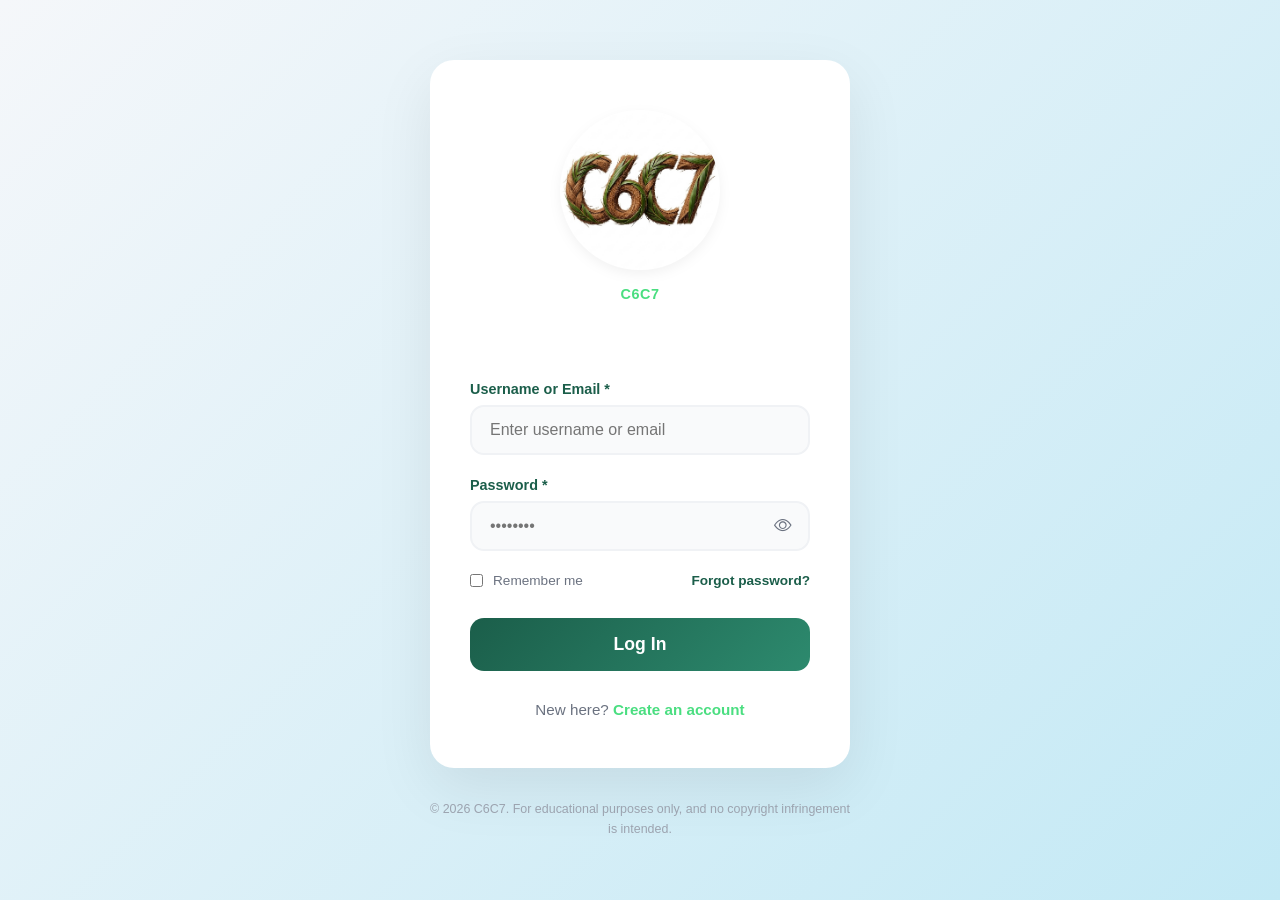
<file: login.html>
<!DOCTYPE html>
<html lang="en">
<head>
    <meta charset="UTF-8">
    <meta name="viewport" content="width=device-width, initial-scale=1.0">
    <meta http-equiv="Content-Security-Policy" content="default-src 'self'; script-src 'self' 'unsafe-inline' https://cdn.jsdelivr.net; style-src 'self' 'unsafe-inline' https://cdn.jsdelivr.net; font-src https://cdn.jsdelivr.net; img-src 'self' data:;">
    <title>Login | C6C7</title>
    <link href="https://cdn.jsdelivr.net/npm/bootstrap-icons@1.11.1/font/bootstrap-icons.css" rel="stylesheet">
    <style>
        * {
            margin: 0;
            padding: 0;
            box-sizing: border-box;
            font-family: 'Segoe UI', Roboto, Helvetica, Arial, sans-serif;
        }

        body {
            background: linear-gradient(135deg, #f5f7fa 0%, #c3e9f5 100%);
            min-height: 100vh;
            display: flex;
            flex-direction: column;
            justify-content: center;
            align-items: center;
            padding: 20px;
        }

        .login-container {
            background: #ffffff;
            border-radius: 24px;
            box-shadow: 0 20px 60px rgba(0, 0, 0, 0.08);
            padding: 50px 40px;
            width: 100%;
            max-width: 420px;
            transition: transform 0.3s ease;
        }

        .logo-section {
            text-align: center;
            margin-bottom: 35px;
        }

        .logo-section img {
            max-width: 160px;
            height: auto;
            margin-bottom: 12px;
            filter: drop-shadow(0 4px 6px rgba(0,0,0,0.05));
            border-radius: 50%;
            object-fit: cover;
        }

        .tagline {
            color: #4ade80;
            font-size: 0.9rem;
            font-weight: 600;
            letter-spacing: 0.5px;
            text-transform: uppercase;
        }

        .form-group {
            margin-bottom: 22px;
        }

        .form-group label {
            display: block;
            color: #1b5e4a;
            font-weight: 600;
            margin-bottom: 8px;
            font-size: 0.9rem;
        }

        .form-group input {
            width: 100%;
            padding: 14px 18px;
            border: 2px solid #f0f2f5;
            border-radius: 14px;
            font-size: 1rem;
            background-color: #f9fafb;
            transition: all 0.3s ease;
        }

        .form-group input:focus {
            outline: none;
            border-color: #4ade80;
            background-color: #ffffff;
            box-shadow: 0 0 0 4px rgba(74, 222, 128, 0.15);
        }

        .form-group input:hover {
            border-color: #4ade80;
            background-color: #ffffff;
            transform: translateY(-1px);
        }

        .form-options {
            display: flex;
            justify-content: space-between;
            align-items: center;
            margin-bottom: 30px;
            flex-wrap: wrap;
            gap: 10px;
        }

        .remember-me {
            display: flex;
            align-items: center;
            gap: 10px;
            color: #6b7280;
            font-size: 0.85rem;
            cursor: pointer;
        }

        .remember-me input {
            cursor: pointer;
            accent-color: #4ade80;
        }

        .forgot-password {
            color: #1b5e4a;
            text-decoration: none;
            font-size: 0.85rem;
            font-weight: 600;
        }

        .forgot-password:hover {
            color: #4ade80;
            text-decoration: underline;
        }

        .login-btn {
            width: 100%;
            padding: 16px;
            background: linear-gradient(135deg, #1b5e4a 0%, #2d8a6e 100%);
            color: #ffffff;
            border: none;
            border-radius: 14px;
            font-size: 1.1rem;
            font-weight: 600;
            cursor: pointer;
            transition: all 0.3s cubic-bezier(0.175, 0.885, 0.32, 1.275);
        }

        .login-btn:hover {
            transform: translateY(-2px);
            box-shadow: 0 12px 24px rgba(27, 94, 74, 0.25);
        }

        .login-btn:active {
            transform: translateY(0);
        }

        .login-btn:disabled {
            opacity: 0.7;
            cursor: not-allowed;
            transform: none;
        }

        .signup-link {
            text-align: center;
            margin-top: 30px;
            color: #6b7280;
            font-size: 0.95rem;
        }

        .signup-link a {
            color: #4ade80;
            text-decoration: none;
            font-weight: 700;
        }

        .signup-link a:hover {
            text-decoration: underline;
        }

        #message-container {
            margin-bottom: 20px;
            border-radius: 12px;
            text-align: center;
            min-height: 24px;
        }

        .msg {
            padding: 12px;
            border-radius: 10px;
            font-size: 0.9rem;
            font-weight: 500;
            animation: slideIn 0.3s ease;
        }

        @keyframes slideIn {
            from { opacity: 0; transform: translateY(-10px); }
            to { opacity: 1; transform: translateY(0); }
        }

        .msg-error {
            background-color: #fef2f2;
            color: #ef4444;
            border: 1px solid #fee2e2;
        }

        .msg-success {
            background-color: #f0fdf4;
            color: #22c55e;
            border: 1px solid #dcfce7;
        }

        .password-wrapper {
            position: relative;
        }

        .toggle-password {
            position: absolute;
            right: 14px;
            top: 50%;
            transform: translateY(-50%);
            background: none;
            border: none;
            color: #6b7280;
            cursor: pointer;
            font-size: 1.1rem;
            padding: 4px;
            transition: color 0.2s;
        }

        .toggle-password:hover {
            color: #1b5e4a;
        }

        .site-footer {
            margin-top: 32px;
            text-align: center;
            color: #9ca3af;
            font-size: 0.78rem;
            max-width: 420px;
            line-height: 1.6;
        }

        @keyframes shake {
            0%, 100% { transform: translateX(0); }
            25% { transform: translateX(-8px); }
            75% { transform: translateX(8px); }
        }

        @media (max-width: 480px) {
            .login-container {
                padding: 40px 25px;
            }
            .form-options {
                flex-direction: column;
                align-items: flex-start;
            }
        }
    </style>
</head>
<body>

    <div class="login-container">
        <div class="logo-section">
            <img src="images/c6c7.jpg" alt="C6C7 Logo">
            <p class="tagline">C6C7</p>
        </div>

        <div id="message-container"></div>

        <form id="login-form" novalidate>
            <div class="form-group">
                <label for="login-id">Username or Email *</label>
                <input type="text" id="login-id" placeholder="Enter username or email" required autocomplete="username" maxlength="100">
            </div>

            <div class="form-group">
                <label for="login-pass">Password *</label>
                <div class="password-wrapper">
                    <input type="password" id="login-pass" placeholder="••••••••" required autocomplete="current-password" maxlength="128">
                    <button type="button" class="toggle-password" id="toggle-pass" aria-label="Toggle password visibility">
                        <i class="bi bi-eye"></i>
                    </button>
                </div>
            </div>

            <div class="form-options">
                <label class="remember-me">
                    <input type="checkbox" id="remember-me"> Remember me
                </label>
                <a href="#" class="forgot-password" id="forgot-link">Forgot password?</a>
            </div>

            <button type="submit" class="login-btn" id="login-btn">Log In</button>
        </form>

        <div class="signup-link">
            <p>New here? <a href="signup.html">Create an account</a></p>
        </div>
    </div>

    <div class="site-footer">
        &copy; 2026 C6C7. For educational purposes only, and no copyright infringement is intended.
    </div>

    <script src="app.js"></script>
    <script>
        // Redirect to storefront if already logged in
        CocoStore.redirectIfLoggedIn('storefront.html');

        /* ======================
           RATE LIMITING
           ====================== */
        const RATE_KEY = 'coco_login_attempts';
        const MAX_ATTEMPTS = 5;
        const LOCKOUT_MS = 60 * 1000; // 60 seconds

        function getRateData() {
            return JSON.parse(localStorage.getItem(RATE_KEY) || '{"count":0,"lockedUntil":0}');
        }

        function isLockedOut() {
            const data = getRateData();
            if (data.lockedUntil && Date.now() < data.lockedUntil) return true;
            if (data.lockedUntil && Date.now() >= data.lockedUntil) {
                localStorage.removeItem(RATE_KEY); // Reset after lockout expires
            }
            return false;
        }

        function recordFailedAttempt() {
            const data = getRateData();
            data.count = (data.count || 0) + 1;
            if (data.count >= MAX_ATTEMPTS) {
                data.lockedUntil = Date.now() + LOCKOUT_MS;
            }
            localStorage.setItem(RATE_KEY, JSON.stringify(data));
        }

        function clearAttempts() {
            localStorage.removeItem(RATE_KEY);
        }

        /* ======================
           UI SETUP
           ====================== */
        const form = document.getElementById('login-form');
        const loginIdInput = document.getElementById('login-id');
        const loginPassInput = document.getElementById('login-pass');
        const loginBtn = document.getElementById('login-btn');
        const messageContainer = document.getElementById('message-container');
        const togglePassBtn = document.getElementById('toggle-pass');
        const togglePassIcon = togglePassBtn.querySelector('i');
        const container = document.querySelector('.login-container');

        // Pre-fill email from signup redirect (e.g., login.html?email=user@example.com)
        const params = new URLSearchParams(window.location.search);
        const emailParam = params.get('email');
        if (emailParam) {
            loginIdInput.value = decodeURIComponent(emailParam).slice(0, 100);
            loginPassInput.focus();
        }

        // Load remembered identifier
        const remembered = localStorage.getItem('ghc_remembered_id');
        if (remembered && !emailParam) {
            loginIdInput.value = remembered;
            document.getElementById('remember-me').checked = true;
            loginPassInput.focus();
        }

        // Toggle password visibility
        togglePassBtn.addEventListener('click', function () {
            const isPassword = loginPassInput.type === 'password';
            loginPassInput.type = isPassword ? 'text' : 'password';
            togglePassIcon.classList.toggle('bi-eye');
            togglePassIcon.classList.toggle('bi-eye-slash');
        });

        // Forgot password placeholder
        document.getElementById('forgot-link').addEventListener('click', function (e) {
            e.preventDefault();
            showMessage('Password recovery is not available in this demo. Please contact support.', 'error');
        });

        /* ======================
           HELPERS
           ====================== */
        function showMessage(text, type) {
            // Use textContent assignment to avoid XSS
            const div = document.createElement('div');
            div.className = 'msg msg-' + type;
            div.textContent = text;
            messageContainer.innerHTML = '';
            messageContainer.appendChild(div);
            if (type === 'success') {
                setTimeout(() => { messageContainer.innerHTML = ''; }, 3000);
            }
        }

        function shakeContainer() {
            container.style.animation = 'none';
            container.offsetHeight; // trigger reflow
            container.style.animation = 'shake 0.4s ease';
        }

        /* ======================
           AUTHENTICATION
           ====================== */
        function authenticateUser(identifier, password) {
            const users = JSON.parse(localStorage.getItem('coco_users') || '[]');
            const id = identifier.toLowerCase();
            const user = users.find(u =>
                u.username.toLowerCase() === id ||
                u.email.toLowerCase() === id
            );
            if (!user) return { ok: false, message: 'Account not found. Please sign up first.' };
            if (user.password !== password) return { ok: false, message: 'Incorrect password. Please try again.' };
            const { password: _pw, ...safeUser } = user;
            return { ok: true, user: safeUser };
        }

        /* ======================
           FORM SUBMISSION
           ====================== */
        form.addEventListener('submit', function (e) {
            e.preventDefault();

            if (isLockedOut()) {
                const data = getRateData();
                const secsLeft = Math.ceil((data.lockedUntil - Date.now()) / 1000);
                showMessage(`Too many failed attempts. Please wait ${secsLeft} seconds.`, 'error');
                shakeContainer();
                return;
            }

            const identifier = loginIdInput.value.trim().slice(0, 100);
            const password = loginPassInput.value.slice(0, 128);

            if (!identifier || !password) {
                showMessage('Please enter both username/email and password.', 'error');
                return;
            }

            loginBtn.disabled = true;
            loginBtn.textContent = 'Logging in...';

            setTimeout(function () {
                const result = authenticateUser(identifier, password);

                if (result.ok) {
                    clearAttempts();
                    localStorage.setItem('coco_session', JSON.stringify(result.user));

                    if (document.getElementById('remember-me').checked) {
                        localStorage.setItem('ghc_remembered_id', identifier);
                    } else {
                        localStorage.removeItem('ghc_remembered_id');
                    }

                    showMessage('Success! Redirecting to shop...', 'success');
                    setTimeout(function () {
                        window.location.href = 'storefront.html';
                    }, 1000);
                } else {
                    recordFailedAttempt();
                    const data = getRateData();
                    const attemptsLeft = MAX_ATTEMPTS - data.count;
                    const msg = attemptsLeft > 0
                        ? result.message + ' (' + attemptsLeft + ' attempt' + (attemptsLeft !== 1 ? 's' : '') + ' left)'
                        : 'Account locked for 60 seconds due to too many failed attempts.';
                    showMessage(msg, 'error');
                    shakeContainer();
                    loginBtn.disabled = false;
                    loginBtn.textContent = 'Log In';
                }
            }, 600);
        });
    </script>
</body>
</html>
</file>
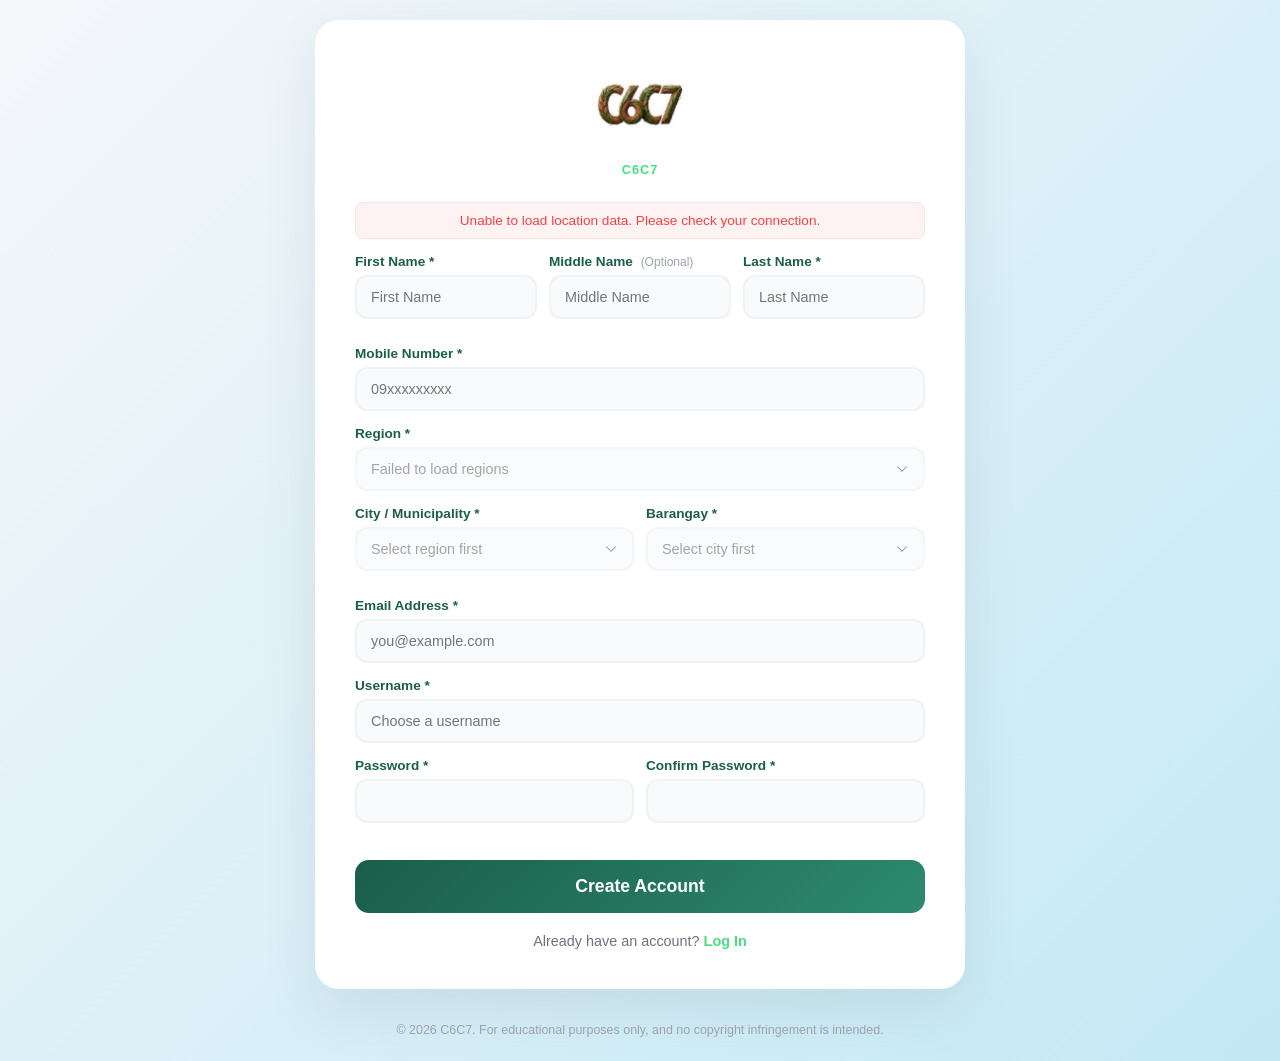
<file: signup.html>
<!DOCTYPE html>
<html lang="en">
<head>
    <meta charset="UTF-8">
    <meta name="viewport" content="width=device-width, initial-scale=1.0">
    <meta http-equiv="Content-Security-Policy" content="default-src 'self'; script-src 'self' 'unsafe-inline' https://cdn.jsdelivr.net; style-src 'self' 'unsafe-inline' https://cdn.jsdelivr.net; font-src https://cdn.jsdelivr.net; img-src 'self' data:; connect-src https://psgc.gitlab.io;">
    <title>Sign Up |  C6C7</title>
    <link href="https://cdn.jsdelivr.net/npm/bootstrap-icons@1.11.1/font/bootstrap-icons.css" rel="stylesheet">
    <style>
        * { margin: 0; padding: 0; box-sizing: border-box; font-family: 'Segoe UI', Roboto, sans-serif; }

        body {
            background: linear-gradient(135deg, #f5f7fa 0%, #c3e9f5 100%);
            min-height: 100vh;
            display: flex; flex-direction: column; justify-content: center; align-items: center;
            padding: 20px;
        }

        .signup-container {
            background: #ffffff;
            border-radius: 24px;
            box-shadow: 0 20px 60px rgba(0, 0, 0, 0.08);
            padding: 40px;
            width: 100%; max-width: 650px;
        }

        .logo-section { text-align: center; margin-bottom: 25px; }
        .logo-section img { max-width: 90px; border-radius: 50%; margin-bottom: 8px; object-fit: cover; }
        .tagline { color: #4ade80; font-size: 0.8rem; font-weight: 700; text-transform: uppercase; letter-spacing: 1px; }

        .form-row { display: flex; gap: 12px; margin-bottom: 12px; }

        @media (max-width: 576px) {
            .form-row { flex-direction: column; gap: 0; }
            .signup-container { padding: 25px; }
        }

        .form-group { flex: 1; margin-bottom: 15px; }
        .form-group label { display: block; color: #1b5e4a; font-weight: 600; margin-bottom: 6px; font-size: 0.85rem; }

        .form-group input, .form-group select {
            width: 100%; padding: 12px 14px; border: 2px solid #f0f2f5;
            border-radius: 12px; font-size: 0.9rem; background-color: #f9fafb;
            transition: all 0.25s ease;
            cursor: pointer;
        }

        .form-group input:hover, .form-group select:hover {
            border-color: #4ade80;
            background-color: #ffffff;
            transform: translateY(-1px);
        }

        .form-group input:focus, .form-group select:focus {
            outline: none;
            border-color: #1b5e4a;
            background-color: #ffffff;
            box-shadow: 0 0 0 4px rgba(27, 94, 74, 0.1);
        }

        .optional-badge { font-weight: normal; color: #9ca3af; font-size: 0.75rem; margin-left: 4px; }

        .strength-container {
            max-height: 0;
            margin-top: 0;
            opacity: 0;
            overflow: hidden;
            transition: all 0.3s ease-out;
            pointer-events: none;
        }

        .strength-container.visible {
            max-height: 60px;
            margin-top: 8px;
            opacity: 0.7;
            pointer-events: auto;
        }

        .strength-meter {
            height: 6px;
            background: #eee;
            border-radius: 3px;
            overflow: hidden;
            margin-bottom: 4px;
        }

        .strength-bar {
            height: 100%;
            width: 0%;
            transition: width 0.4s ease, background-color 0.4s ease;
        }

        #strength-text {
            font-size: 0.75rem;
            font-weight: 600;
        }

        .signup-btn {
            width: 100%; padding: 16px; margin-top: 10px;
            background: linear-gradient(135deg, #1b5e4a 0%, #2d8a6e 100%);
            color: #fff; border: none; border-radius: 14px;
            font-size: 1.1rem; font-weight: 600; cursor: pointer;
            transition: transform 0.2s;
        }
        .signup-btn:hover { transform: translateY(-2px); box-shadow: 0 10px 20px rgba(27, 94, 74, 0.2); }
        .signup-btn:disabled { opacity: 0.7; cursor: not-allowed; transform: none; }

        .msg { padding: 10px; border-radius: 8px; text-align: center; font-size: 0.85rem; margin-bottom: 15px; }
        .msg-error { background: #fef2f2; color: #ef4444; border: 1px solid #fee2e2; }
        .msg-success { background: #f0fdf4; color: #22c55e; border: 1px solid #dcfce7; }

        .login-link { text-align: center; margin-top: 20px; font-size: 0.9rem; color: #6b7280; }
        .login-link a { color: #4ade80; text-decoration: none; font-weight: 700; }

        .form-group select {
            cursor: pointer;
            appearance: none;
            background-image: url("data:image/svg+xml,%3Csvg xmlns='http://www.w3.org/2000/svg' width='16' height='16' fill='%231b5e4a' class='bi bi-chevron-down' viewBox='0 0 16 16'%3E%3Cpath fill-rule='evenodd' d='M1.646 4.646a.5.5 0 0 1 .708 0L8 10.293l5.646-5.647a.5.5 0 0 1 .708.708l-6 6a.5.5 0 0 1-.708 0l-6-6a.5.5 0 0 1 0-.708z'/%3E%3C/svg%3E");
            background-repeat: no-repeat;
            background-position: right 15px center;
            background-size: 12px;
        }

        .form-group select:hover {
            border-color: #4ade80;
            background-color: #ffffff;
            box-shadow: 0 4px 12px rgba(74, 222, 128, 0.15);
            transform: translateY(-2px);
        }

        .form-group select option {
            padding: 12px;
            background-color: #ffffff;
            color: #1b5e4a;
            font-size: 0.95rem;
        }

        .form-group select:active { transform: scale(0.98); }

        .loading { opacity: 0.6; pointer-events: none; }

        .site-footer {
            margin-top: 32px;
            text-align: center;
            color: #9ca3af;
            font-size: 0.78rem;
            max-width: 650px;
            line-height: 1.6;
        }
    </style>
</head>
<body>

<div class="signup-container">
    <div class="logo-section">
        <img src="images/c6c7.jpg" alt="C6C7 Logo">
        <p class="tagline">C6C7</p>
    </div>

    <div id="message-container"></div>

    <form id="signup-form" novalidate>
        <div class="form-row">
            <div class="form-group">
                <label>First Name *</label>
                <input type="text" id="first-name" placeholder="First Name" required maxlength="50">
            </div>
            <div class="form-group">
                <label>Middle Name <span class="optional-badge">(Optional)</span></label>
                <input type="text" id="middle-name" placeholder="Middle Name" maxlength="50">
            </div>
            <div class="form-group">
                <label>Last Name *</label>
                <input type="text" id="last-name" placeholder="Last Name" required maxlength="50">
            </div>
        </div>

        <div class="form-group">
            <label>Mobile Number *</label>
            <input type="tel" id="mobile" placeholder="09xxxxxxxxx" pattern="09[0-9]{9}" required maxlength="11">
        </div>

        <div class="form-group">
            <label>Region *</label>
            <select id="region" required>
                <option value="">Loading regions...</option>
            </select>
        </div>

        <div class="form-row">
            <div class="form-group">
                <label>City / Municipality *</label>
                <select id="city" disabled required>
                    <option value="">Select region first</option>
                </select>
            </div>
            <div class="form-group">
                <label>Barangay *</label>
                <select id="barangay" disabled required>
                    <option value="">Select city first</option>
                </select>
            </div>
        </div>

        <div class="form-group">
            <label>Email Address *</label>
            <input type="email" id="email" placeholder="you@example.com" required maxlength="100">
        </div>

        <div class="form-group">
            <label>Username *</label>
            <input type="text" id="username" placeholder="Choose a username" required minlength="3" maxlength="30">
        </div>

        <div class="form-row">
            <div class="form-group">
                <label>Password *</label>
                <input type="password" id="password" required minlength="8" maxlength="128">
                <div class="strength-container">
                    <div class="strength-meter"><div id="strength-bar" class="strength-bar"></div></div>
                    <span id="strength-text"></span>
                </div>
            </div>
            <div class="form-group">
                <label>Confirm Password *</label>
                <input type="password" id="confirm-password" required maxlength="128">
            </div>
        </div>

        <button type="submit" class="signup-btn" id="submit-btn">Create Account</button>
    </form>

    <div class="login-link">
        Already have an account? <a href="login.html">Log In</a>
    </div>
</div>

<div class="site-footer">
    &copy; 2026 C6C7. For educational purposes only, and no copyright infringement is intended.
</div>

<script src="app.js"></script>
<script>
    // Redirect to storefront if already logged in
    CocoStore.redirectIfLoggedIn('storefront.html');

    /* ======================
       PSGC API INTEGRATION
       ====================== */

    const regionSelect = document.getElementById('region');
    const citySelect = document.getElementById('city');
    const barangaySelect = document.getElementById('barangay');

    async function safeFetch(url) {
        try {
            const response = await fetch(url.trim());
            if (!response.ok) throw new Error('HTTP ' + response.status);
            return await response.json();
        } catch (error) {
            console.error('API Error:', error);
            throw error;
        }
    }

    function setLoading(selectEl, message) {
        selectEl.innerHTML = '<option value="">' + message + '</option>';
        selectEl.disabled = true;
    }

    function setOptions(selectEl, data, placeholder, valueKey, labelKey) {
        valueKey = valueKey || 'code';
        labelKey = labelKey || 'name';
        selectEl.innerHTML = '<option value="">' + placeholder + '</option>';
        const sorted = [...data].sort((a, b) => a[labelKey].localeCompare(b[labelKey]));
        sorted.forEach(function (item) {
            const option = document.createElement('option');
            option.value = item[valueKey];
            option.textContent = item[labelKey];
            selectEl.appendChild(option);
        });
        selectEl.disabled = false;
    }

    (async function loadRegions() {
        setLoading(regionSelect, 'Loading regions...');
        try {
            const regions = await safeFetch('https://psgc.gitlab.io/api/regions/');
            setOptions(regionSelect, regions, 'Select Region');
        } catch (err) {
            setLoading(regionSelect, 'Failed to load regions');
            showMessage('Unable to load location data. Please check your connection.', 'error');
        }
    })();

    regionSelect.addEventListener('change', async function () {
        const regionCode = this.value;
        setLoading(citySelect, 'Loading cities...');
        setLoading(barangaySelect, 'Select city first');
        if (!regionCode) return;
        try {
            const cities = await safeFetch(
                'https://psgc.gitlab.io/api/regions/' + regionCode + '/cities-municipalities/'
            );
            setOptions(citySelect, cities, 'Select City/Municipality');
        } catch (err) {
            setLoading(citySelect, 'Failed to load cities');
        }
    });

    citySelect.addEventListener('change', async function () {
        const cityCode = this.value;
        setLoading(barangaySelect, 'Loading barangays...');
        if (!cityCode) return;
        try {
            const barangays = await safeFetch(
                'https://psgc.gitlab.io/api/cities-municipalities/' + cityCode + '/barangays/'
            );
            setOptions(barangaySelect, barangays, 'Select Barangay');
        } catch (err) {
            setLoading(barangaySelect, 'Failed to load barangays');
        }
    });

    /* ======================
       PASSWORD STRENGTH METER
       ====================== */

    const passwordInput = document.getElementById('password');
    const strengthBar = document.getElementById('strength-bar');
    const strengthText = document.getElementById('strength-text');
    const strengthContainer = document.querySelector('.strength-container');

    passwordInput.addEventListener('input', function () {
        const val = this.value;
        if (val.length > 0) {
            strengthContainer.classList.add('visible');
        } else {
            strengthContainer.classList.remove('visible');
            strengthBar.style.width = '0%';
            strengthText.textContent = '';
            return;
        }

        let score = 0;
        if (val.length >= 8) score++;
        if (/[A-Z]/.test(val)) score++;
        if (/[0-9]/.test(val)) score++;
        if (/[^A-Za-z0-9]/.test(val)) score++;

        const colors = ['#ef4444', '#f59e0b', '#84cc16', '#22c55e'];
        const labels = ['Weak', 'Fair', 'Good', 'Strong'];

        strengthBar.style.width = (score * 25) + '%';
        strengthBar.style.backgroundColor = colors[score - 1] || '#eee';
        strengthText.textContent = score > 0 ? 'Strength: ' + labels[score - 1] : '';
        strengthText.style.color = score > 0 ? colors[score - 1] : '#9ca3af';
    });

    /* ======================
       FORM SUBMISSION & UTILS
       ====================== */

    const form = document.getElementById('signup-form');
    const messageContainer = document.getElementById('message-container');
    const submitBtn = document.getElementById('submit-btn');

    function showMessage(text, type) {
        const div = document.createElement('div');
        div.className = 'msg msg-' + type;
        div.textContent = text;
        messageContainer.innerHTML = '';
        messageContainer.appendChild(div);
        if (type === 'success') {
            setTimeout(function () { messageContainer.innerHTML = ''; }, 3000);
        }
    }

    function validateForm() {
        const pass = document.getElementById('password').value;
        const confirm = document.getElementById('confirm-password').value;

        if (pass.length < 8) {
            showMessage('Password must be at least 8 characters.', 'error');
            return false;
        }
        if (pass !== confirm) {
            showMessage('Passwords do not match!', 'error');
            return false;
        }
        const mobile = document.getElementById('mobile').value;
        if (!/^09[0-9]{9}$/.test(mobile)) {
            showMessage('Please enter a valid Philippine mobile number (09xxxxxxxxx).', 'error');
            return false;
        }
        return true;
    }

    form.addEventListener('submit', async function (e) {
        e.preventDefault();
        if (!validateForm()) return;

        submitBtn.disabled = true;
        submitBtn.textContent = 'Creating Account...';

        const firstName = document.getElementById('first-name').value.trim();
        const middleName = document.getElementById('middle-name').value.trim();
        const lastName = document.getElementById('last-name').value.trim();
        const fullName = [firstName, middleName, lastName].filter(function (n) { return n; }).join(' ');
        const email = document.getElementById('email').value.trim().toLowerCase();
        const username = document.getElementById('username').value.trim();

        // Check for duplicate email or username before submitting
        const existingUsers = JSON.parse(localStorage.getItem('coco_users') || '[]');
        if (existingUsers.some(function (u) { return u.email.toLowerCase() === email; })) {
            showMessage('This email is already registered. Please log in.', 'error');
            submitBtn.disabled = false;
            submitBtn.textContent = 'Create Account';
            return;
        }
        if (existingUsers.some(function (u) { return u.username.toLowerCase() === username.toLowerCase(); })) {
            showMessage('Username is already taken. Please choose another.', 'error');
            submitBtn.disabled = false;
            submitBtn.textContent = 'Create Account';
            return;
        }

        const userData = {
            fullName: fullName,
            username: username,
            email: email,
            password: document.getElementById('password').value,
            mobile: document.getElementById('mobile').value,
            address: {
                barangay: barangaySelect.options[barangaySelect.selectedIndex]?.text || "",
                city: citySelect.options[citySelect.selectedIndex]?.text || "",
                region: regionSelect.options[regionSelect.selectedIndex]?.text || ""
            },
            timestamp: new Date().toISOString()
        };

        try {
            await new Promise(function (resolve) { setTimeout(resolve, 800); });

            const users = JSON.parse(localStorage.getItem('coco_users') || '[]');
            users.push({ ...userData, id: Date.now() });
            localStorage.setItem('coco_users', JSON.stringify(users));

            showMessage('Account created! Redirecting to login...', 'success');

            const userEmail = encodeURIComponent(userData.email);
            setTimeout(function () {
                window.location.href = 'login.html?email=' + userEmail;
            }, 1500);

        } catch (error) {
            showMessage('Registration failed. Please try again.', 'error');
        } finally {
            submitBtn.disabled = false;
            submitBtn.textContent = 'Create Account';
        }
    });

    // Live username availability check
    document.getElementById('username').addEventListener('blur', function () {
        const username = this.value.trim();
        if (username.length < 3) return;
        const users = JSON.parse(localStorage.getItem('coco_users') || '[]');
        if (users.some(function (u) { return u.username.toLowerCase() === username.toLowerCase(); })) {
            showMessage('Username is already taken.', 'error');
        }
    });
</script>

</body>
</html>
</file>
